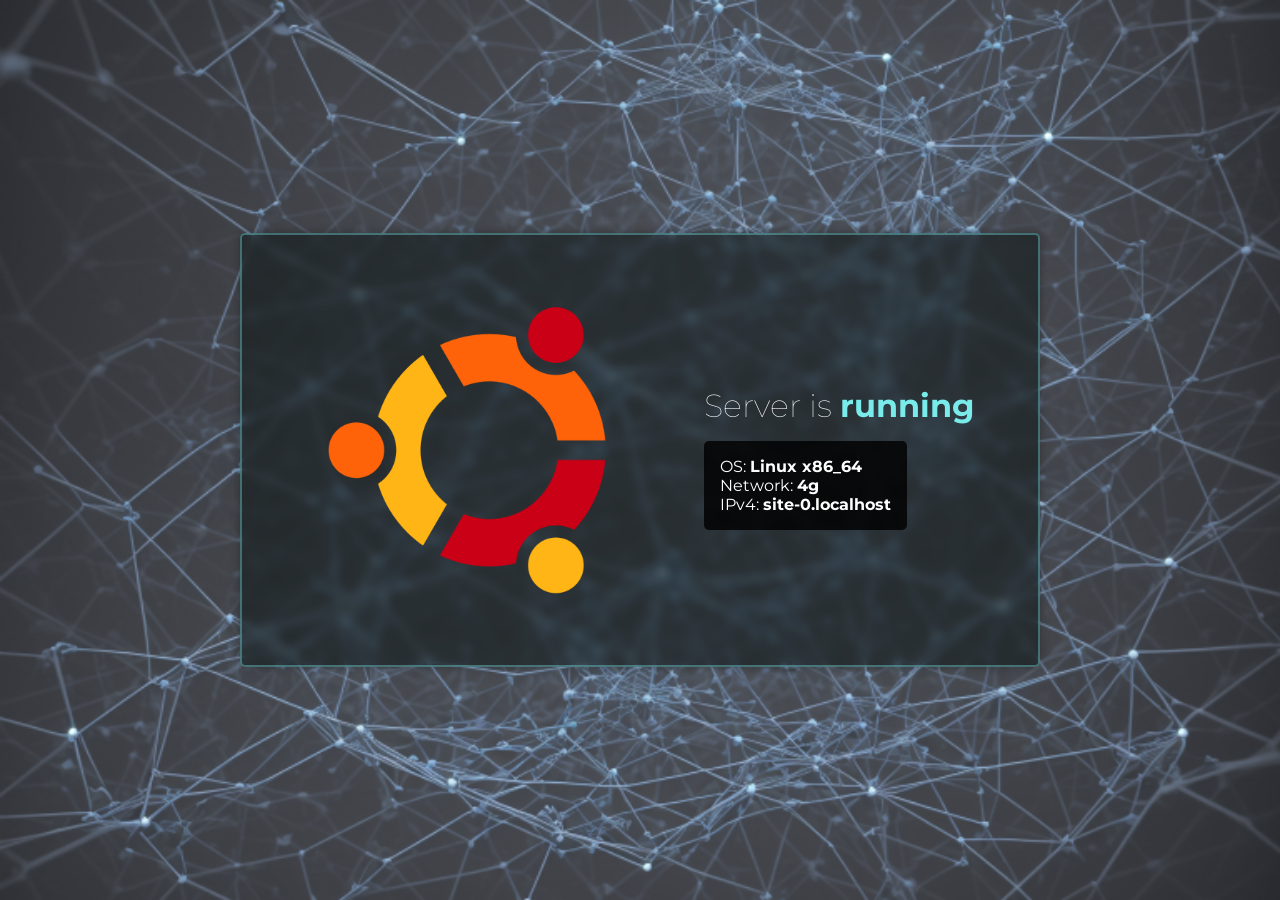
<file: index.html>
<!DOCTYPE html>
<html lang="en">
    <head>
        <meta charset="UTF-8" />
        <meta name="viewport" content="width=device-width, initial-scale=1.0" />
        <title>Status</title>
        <link rel="stylesheet" href="style.css" />
        <link
            rel="stylesheet"
            href="https://fonts.googleapis.com/css?family=Montserrat:400,500,700&display=swap"
        />
        <!-- add a logo -->
        <link rel="icon" href="img/online.png" type="image/png" />
    </head>
    <body>
        <main>
            <div class="container">
                <img src="img/ubuntu-logo.png" alt="online" />
                <div class="status">
                    <h1>Server is <span>running</span></h1>
                    <div id="info">>_<br /></div>

                    <script>
                        // Get information about the host OS and network
                        var info =
                            "<p>OS: <strong>" +
                            navigator.platform +
                            "</strong></p>";
                        info +=
                            "<p>Network: <strong>" +
                            navigator.connection.effectiveType +
                            "</strong></p>";
                        // get ip address
                        info +=
                            "IPv4: <strong>" +
                            location.hostname +
                            "</strong><br>";

                        // Display the information in the <p> element
                        document.getElementById("info").innerHTML = info;
                    </script>
                </div>
            </div>
        </main>
    </body>
</html>
</file>
<file: style.css>
* {
    margin: 0;
    padding: 0;
    box-sizing: border-box;
}

body {
    background: url("./img/nodes\ \(Medium\).png");
    background-size: cover;
    background-position: center;
    font-family: "Montserrat", sans-serif;
    color: white;
}

main {
    height: 100vh;
    display: flex;
    justify-content: center;
    align-items: center;
    padding: 2em;
}

.container {
    display: flex;
    justify-content: center;
    align-items: center;
    width: 80%;
    max-width: 800px;
    gap: 2em;
    padding: 2em;
    background-color: rgba(13, 22, 22, 0.548);
    border-radius: 5px;
    box-shadow: 0 0 10px rgba(0, 0, 0, 0.3);
    border: 2px solid rgba(121, 235, 235, 0.356);
    backdrop-filter: blur(5px);
}

h1 {
    font-weight: lighter;
}

span {
    font-weight: bold;
    color: rgb(121, 235, 235);
}

img {
    width: 50%;
    object-fit: cover;
    /* infinitely rotate the image */
    animation: rotate 20s linear infinite;
    /* border: 1px solid white; */
}

p {
    font-weight: light;
}

.status {
    display: flex;
    flex-direction: column;
    justify-content: center;
    align-items: start;
    gap: 1em;
    margin-top: 1em;
}

#info {
    background: rgba(0, 0, 0, 0.815);
    padding: 1em;
    border-radius: 5px;
}

strong {
    /* color: #ffb515; */
}

@keyframes rotate {
    0% {
        transform: rotate(0deg);
    }
    100% {
        transform: rotate(360deg);
    }
}

@media (max-width: 768px) {
    .container {
        flex-direction: column;
    }
    .status {
        align-items: center;
    }
    h1 {
        text-align: center;
    }
    img {
        width: 70%;
    }
}
</file>
